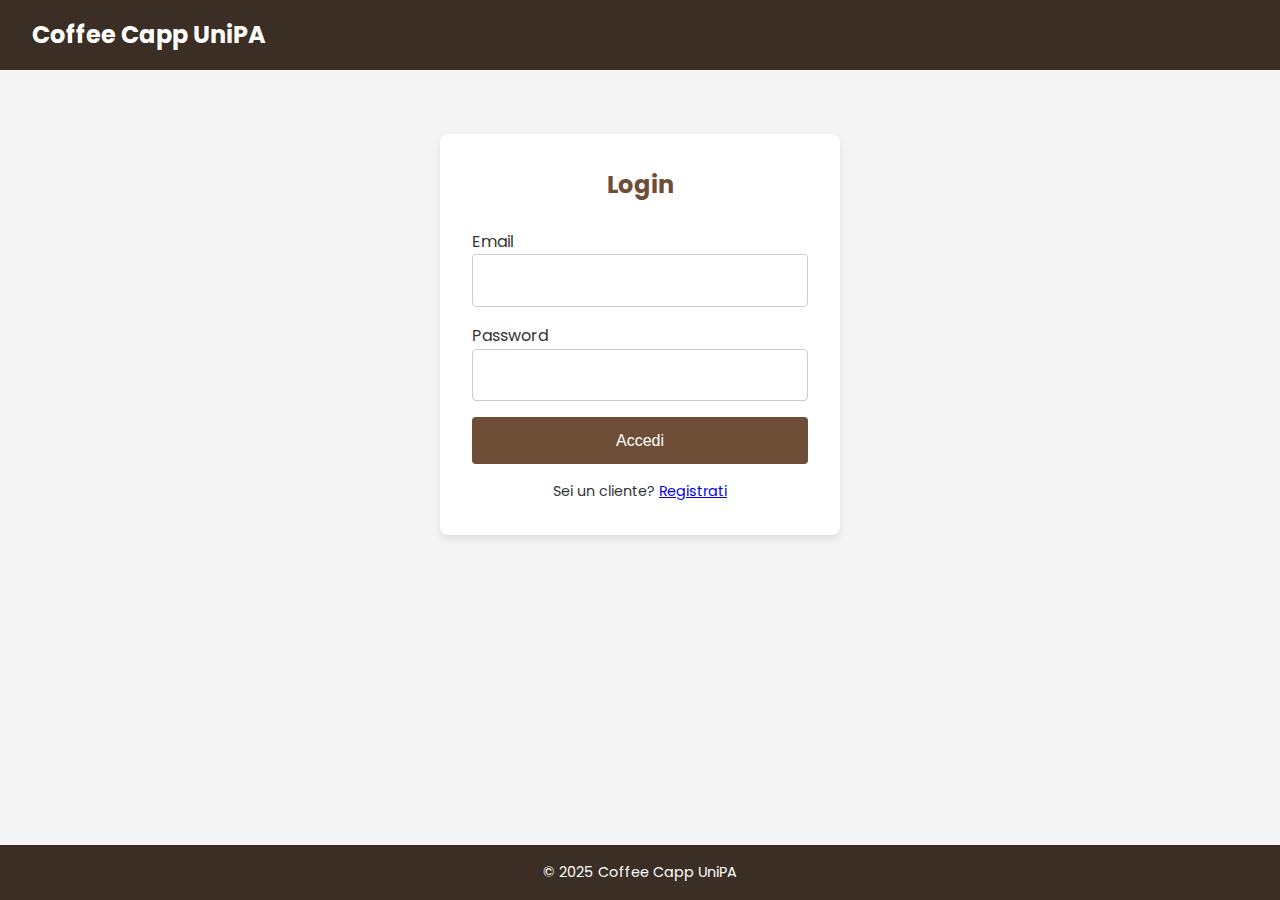
<file: src/main/resources/static/cliente/index.html>
<!DOCTYPE html>
<html lang="it">
<head>
    <meta charset="UTF-8">
    <meta name="viewport" content="width=device-width, initial-scale=1.0">
    <title>Dashboard Cliente</title>
    <link rel="stylesheet" href="../css/style.css">
</head>
<body>
<header>
    <h1>La Mia Area Personale</h1>
    <button id="btn-logout">Esci</button>
</header>

<main>
    <div class="user-info">
        <h3>Benvenuto, <span id="user-fullname">---</span></h3>
        <p>Il tuo credito residuo è: <strong id="user-credit">0.00 €</strong></p>
    </div>

    <section class="box-sezione" id="connessione">
        <h3>Connetti al Distributore</h3>
        <p>Inserisci l'ID del distributore (lo trovi sullo schermo) per collegarti.</p>
        <form>
            <label for="distributor-id">ID Distributore</label>
            <input type="text" id="distributor-id" name="dist-id" placeholder="Es: UNIPA-001">
            <button type="button" id="btn-connect" class="btn">Connetti</button>
            <button type="button" id="btn-disconnect" class="btn btn-secondario" style="margin-top: 10px;" disabled>Scollegati</button>
        </form>
    </section>

    <section class="box-sezione" id="ricarica">
        <h3>Ricarica Credito</h3>
        <form>
            <label for="recharge-amount">Importo Ricarica (€)</label>
            <input type="number" id="recharge-amount" name="importo" min="1" step="0.50" placeholder="Es: 5.00">
            <button type="submit" id="btn-recharge" class="btn">Paga e Ricarica</button>
        </form>
    </section>
</main>

<footer>
    <p>© 2025 Coffee Capp UniPA</p>
</footer>

<script src="../js/apiHelpers.js?v=999"></script>
<script src="../js/client.main.js?v=999"></script>
</body>
</html>
</file>
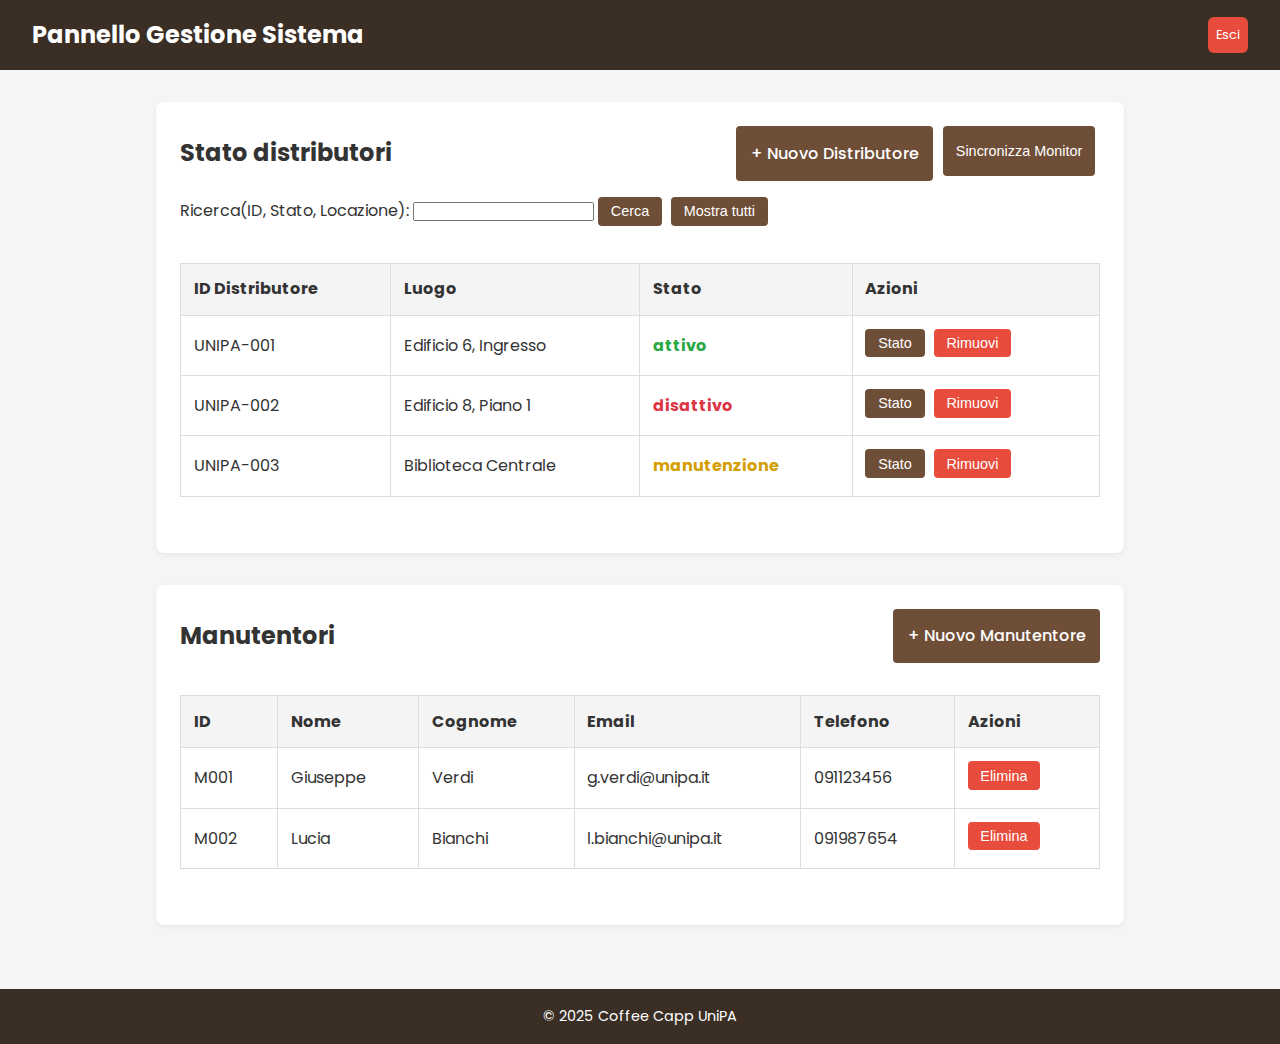
<file: src/main/resources/static/gestore/index.html>
<!DOCTYPE html>
<html lang="it">
<head>
    <meta charset="UTF-8">
    <meta name="viewport" content="width=device-width, initial-scale=1.0">
    <title>Pannello Gestore</title>
    <link rel="stylesheet" href="../css/style.css">
</head>
<body>
<header>
    <h1>Pannello Gestione Sistema</h1>
    <a href="/route/logout" id="btn-logout" style="font-size: 0.8rem; padding: 0.5rem;">Esci</a>
</header>

<main>
    <section class="box-sezione" id="gestione-distributori">
        <div style="display:flex; justify-content:space-between; align-items:center; flex-wrap:wrap; gap:10px; margin-bottom:1rem;">
            <h2>Stato distributori</h2>
            <div style="display:flex; gap:10px; flex-wrap:wrap;">
                <a href="aggiungi_distributore.html" class="btn" style="width:auto; background-color: var(--colore-primario);">+ Nuovo Distributore</a>
                <button class="toggle-btn btn" id="btn-sync-monitor">Sincronizza Monitor</button>
            </div>
        </div>

        <div style="margin-bottom: 1rem;">
            <label>Ricerca(ID, Stato, Locazione):
                <input id="search-id" style="width:auto; display:inline-block;">
            </label>
            <button class="toggle-btn btn" id="btn-search">Cerca</button>
            <button class="toggle-btn btn" id="btn-all">Mostra tutti</button>
        </div>

        <div class="table-responsive">
            <table class="tabella-gestione">
                <thead>
                <tr>
                    <th>ID Distributore</th>
                    <th>Luogo</th>
                    <th>Stato</th>
                    <th>Azioni</th>
                </tr>
                </thead>
                <tbody id="dist-list"></tbody>
            </table>
        </div>
    </section>

    <section class="box-sezione" id="gestione-addetti">
        <div style="display:flex; justify-content:space-between; align-items:center; flex-wrap:wrap; gap:10px; margin-bottom:1rem;">
            <h2>Manutentori</h2>
            <a href="aggiungi_manutentore.html" class="btn" style="width:auto; background-color: var(--colore-primario);">+ Nuovo Manutentore</a>
        </div>

        <div class="table-responsive">
            <table class="tabella-gestione" id="man-table">
                <thead>
                <tr>
                    <th>ID</th>
                    <th>Nome</th>
                    <th>Cognome</th>
                    <th>Email</th>
                    <th>Telefono</th>
                    <th>Azioni</th>
                </tr>
                </thead>
                <tbody></tbody>
            </table>
        </div>
    </section>

    <div id="modal-stato" class="modal-overlay visually-hidden">
        <div class="modal-box">
            <h3>Modifica Stato Distributore</h3>
            <p>Seleziona il nuovo stato per il distributore <strong id="modal-dist-id">---</strong></p>

            <div class="modal-buttons">
                <button class="btn" onclick="changeStatus('ATTIVO')" style="background-color: #28a745;">ATTIVO</button>
                <button class="btn" onclick="changeStatus('MANUTENZIONE')" style="background-color: #ffc107; color:#333;">MANUTENZIONE</button>
                <button class="btn" onclick="changeStatus('GUASTO')" style="background-color: #dc3545;">GUASTO</button>
            </div>

            <button class="btn btn-secondario" onclick="closeModal()" style="margin-top: 1rem;">Annulla</button>
        </div>
    </div>
</main>

<footer><p>© 2025 Coffee Capp UniPA</p></footer>

<script src="../js/apiHelpers.js"></script>
<script src="../js/manager.main.js"></script>
</body>
</html>
</file>
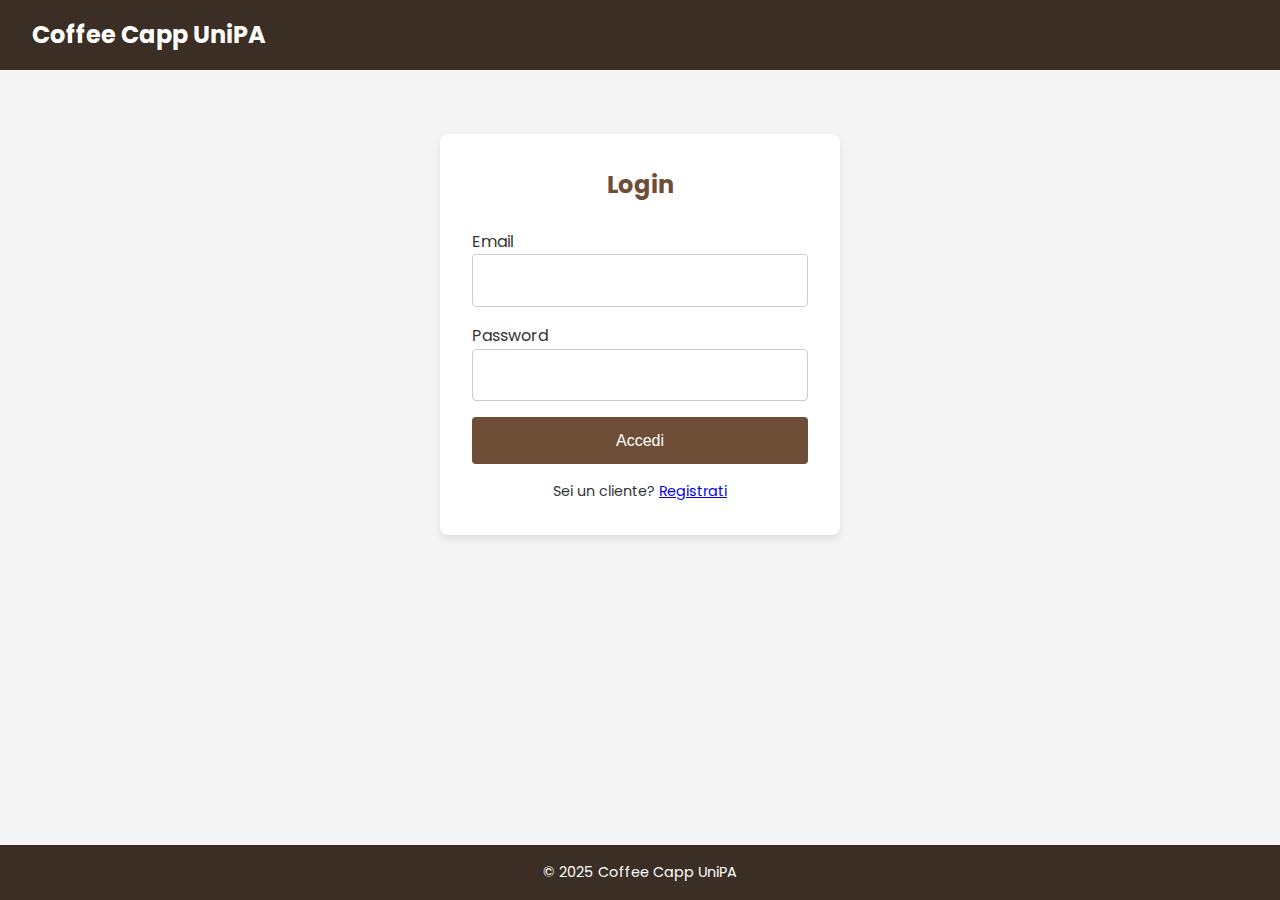
<file: src/main/resources/static/login.html>
<!DOCTYPE html>
<html lang="it">
<head>
    <meta charset="UTF-8">
    <meta name="viewport" content="width=device-width, initial-scale=1.0">
    <title>Login Coffee Capp</title>
    <link rel="stylesheet" href="./css/style.css">
</head>
<body>
<header>
    <h1>Coffee Capp UniPA</h1>
</header>
<main>
    <div class="form-container">
        <h2>Login</h2>

        <form action="/login-process" method="POST">

            <label for="email">Email</label>
            <input type="email" id="email" name="email" required>

            <label for="password">Password</label>
            <input type="password" id="password" name="password" required>

            <button type="submit" class="btn">Accedi</button>
        </form>

        <p>Sei un cliente? <a href="./cliente/registrazione.html">Registrati</a></p>
    </div>
</main>
<footer>
    <p>© 2025 Coffee Capp UniPA</p>
</footer>
</body>
</html>
</file>
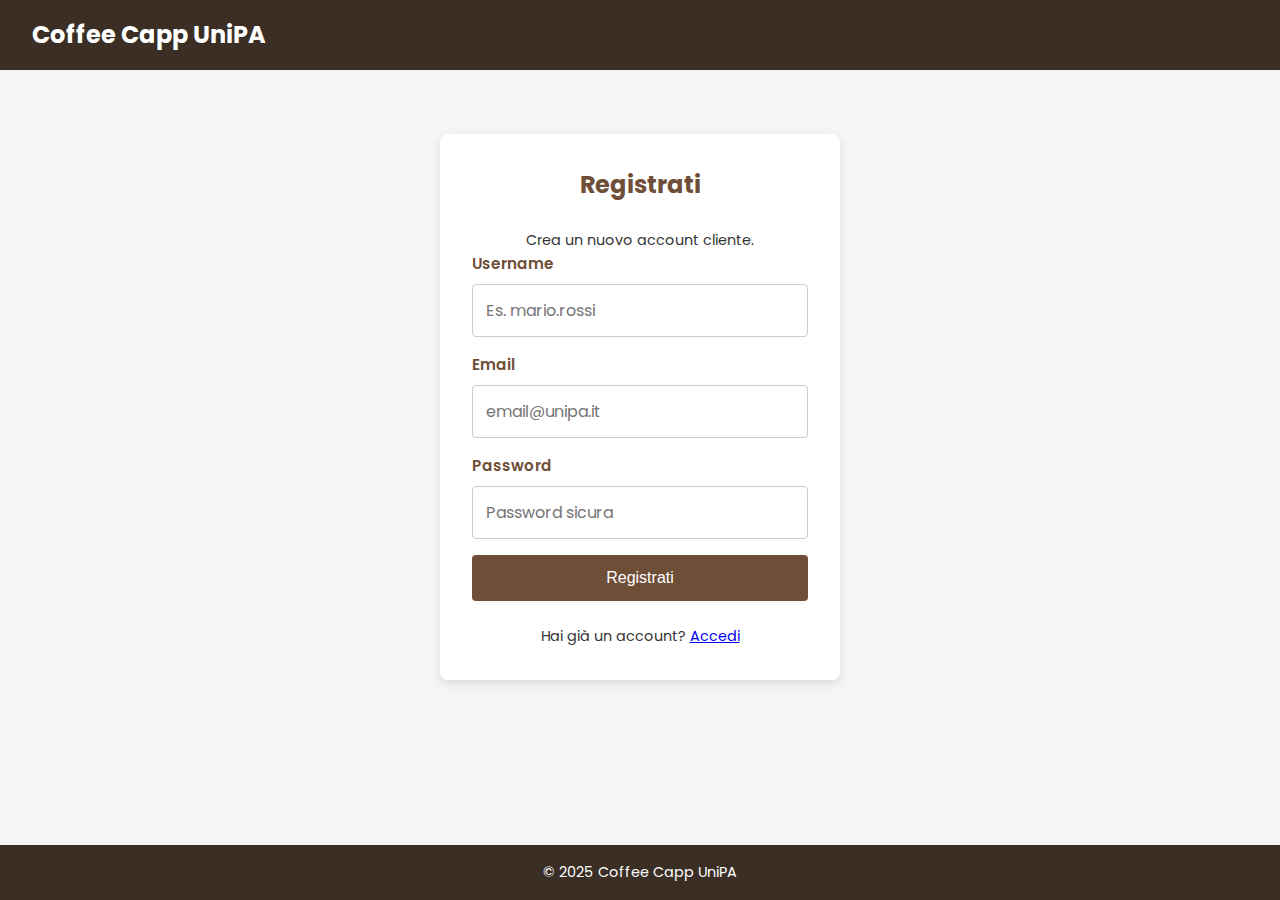
<file: src/main/resources/static/cliente/registrazione.html>
<!DOCTYPE html>
<html lang="it">
<head>
    <meta charset="UTF-8">
    <meta name="viewport" content="width=device-width, initial-scale=1.0">
    <title>Registrazione Cliente</title>
    <link rel="stylesheet" href="../css/style.css">
</head>
<body>

<header>
    <h1>Coffee Capp UniPA</h1>
</header>

<main>
    <div class="form-container">
        <h2>Registrati</h2>
        <p>Crea un nuovo account cliente.</p>

        <!-- onsubmit="return false" delega tutto al JS -->
        <form id="form-register" onsubmit="return false;">

            <div class="form-group">
                <label for="reg-username">Username</label>
                <input type="text" id="reg-username" name="username" required placeholder="Es. mario.rossi" autocomplete="username">
            </div>

            <div class="form-group">
                <label for="reg-email">Email</label>
                <input type="email" id="reg-email" name="email" required placeholder="email@unipa.it" autocomplete="email">
            </div>

            <div class="form-group">
                <label for="reg-password">Password</label>
                <input type="password" id="reg-password" name="password" required minlength="4" placeholder="Password sicura" autocomplete="new-password">
            </div>

            <button type="submit" id="btn-register" class="btn">Registrati</button>
        </form>

        <p style="margin-top: 1.5rem;">Hai già un account? <a href="/login.html">Accedi</a></p>

        <!-- Box errori -->
        <div id="reg-error" class="noscript-warning" style="display:none; margin-top:1rem;"></div>
    </div>
</main>

<footer>
    <p>© 2025 Coffee Capp UniPA</p>
</footer>

<!-- Script logica -->
<script src="../js/auth.register.js"></script>

</body>
</html>
</file>
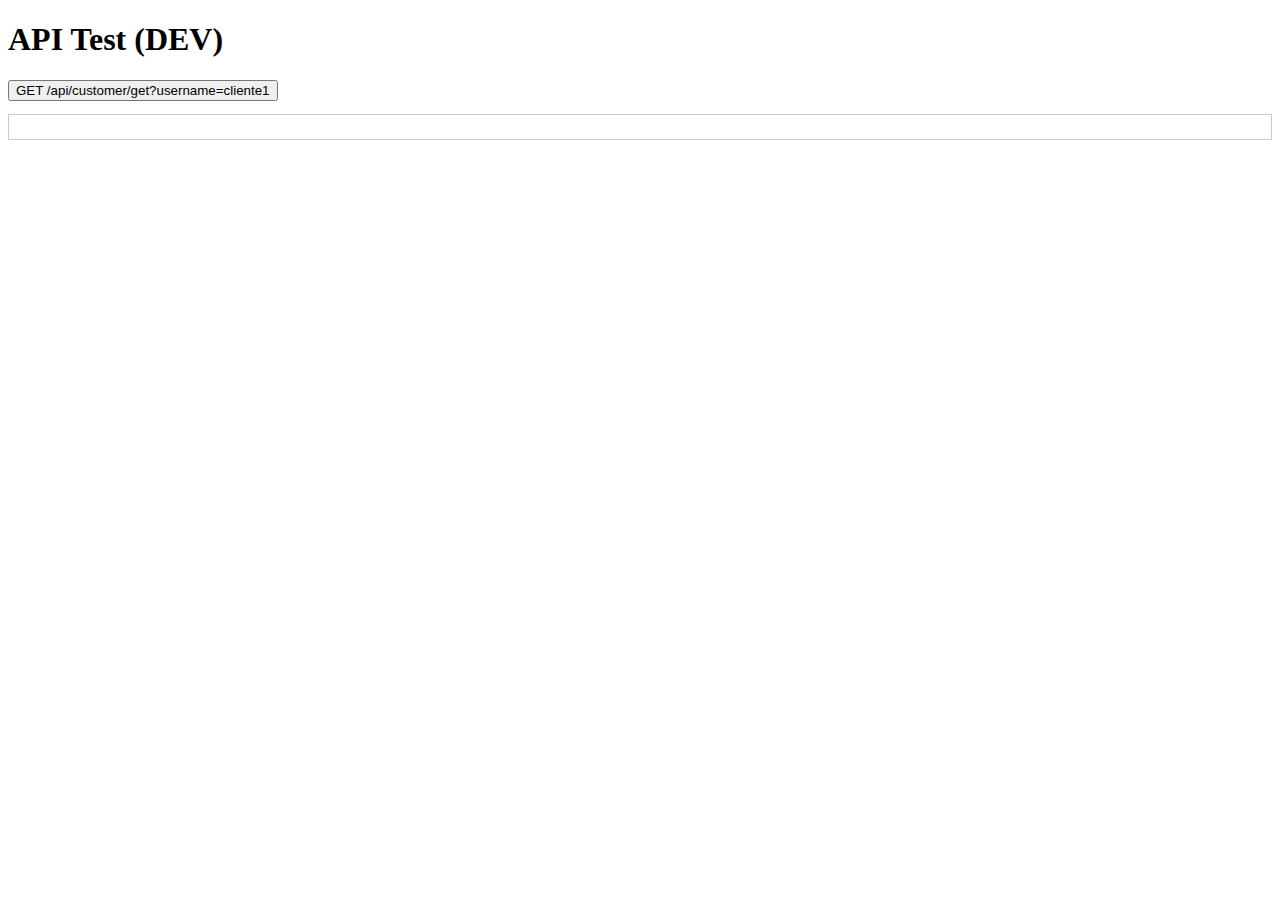
<file: src/main/resources/static/dev/api-test.html>
<!doctype html>
<html lang="it">
<head>
    <meta charset="utf-8">
    <title>API Test - CoffeeCApp</title>
    <script src="https://code.jquery.com/jquery-3.7.1.min.js"></script>
</head>
<body>
<h1>API Test (DEV)</h1>

<button id="btnGet">GET /api/customer/get?username=cliente1</button>

<pre id="out" style="padding:12px;border:1px solid #ccc;"></pre>

<script>
    $("#btnGet").on("click", function () {
        $("#out").text("Chiamata in corso...");

        $.ajax({
            url: "/api/customer/get",
            method: "GET",
            data: { username: "cliente1" }
        })
            .done(function (res) {
                $("#out").text(JSON.stringify(res, null, 2));
            })
            .fail(function (xhr) {
                $("#out").text("ERROR\n" + xhr.status + "\n" + xhr.responseText);
            });
    });
</script>
</body>
</html>
</file>
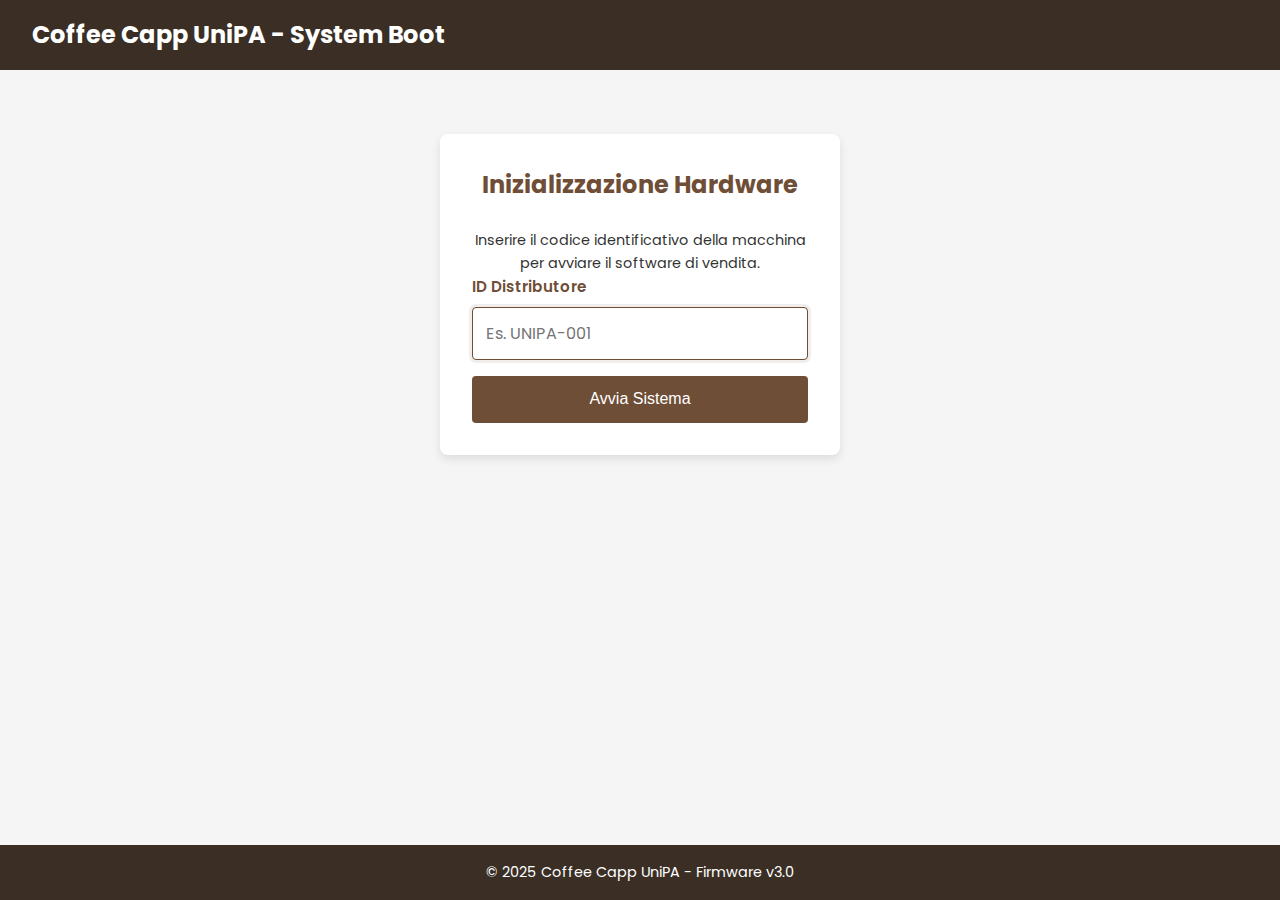
<file: src/main/resources/static/distributore/boot.html>
<!DOCTYPE html>
<html lang="it">
<head>
    <meta charset="UTF-8">
    <meta name="viewport" content="width=device-width, initial-scale=1.0">
    <title>Avvio Sistema - Coffee Capp</title>
    <link rel="stylesheet" href="../css/style.css">
    <style>
        .boot-log {
            margin-top: 1rem;
            font-size: 0.9rem;
            color: #666;
            text-align: left;
            border-top: 1px solid #eee;
            padding-top: 1rem;
            display: none;
        }
        .boot-log div { margin-bottom: 0.3rem; }
        .step-ok { color: var(--colore-primario); font-weight: bold; }
        .step-err { color: var(--danger); font-weight: bold; }
    </style>
</head>
<body>

<header>
    <h1>Coffee Capp UniPA - System Boot</h1>
</header>

<main>
    <div class="form-container">
        <h2>Inizializzazione Hardware</h2>
        <p>Inserire il codice identificativo della macchina per avviare il software di vendita.</p>

        <form id="boot-form" onsubmit="return false;">
            <div class="form-group">
                <label for="dist-code">ID Distributore</label>
                <input type="text" id="dist-code" name="code" placeholder="Es. UNIPA-001" required autofocus>
            </div>

            <button type="submit" id="btn-boot" class="btn">Avvia Sistema</button>
        </form>

        <div id="error-box" class="noscript-warning" style="display:none; margin-top: 1.5rem;"></div>
        <div id="boot-log" class="boot-log"></div>
    </div>
</main>

<footer>
    <p>© 2025 Coffee Capp UniPA - Firmware v3.0</p>
</footer>

<script>
    // 1) CHECK: se ho già identity + token, salto a index
    const savedIdentity = localStorage.getItem("distributor_identity");
    const savedToken = localStorage.getItem("distributor_token");

    if (savedIdentity && savedToken) {
        window.location.replace("index.html?code=" + encodeURIComponent(savedIdentity));
    } else {
        // se uno dei due manca, pulisco per evitare stati rotti
        localStorage.removeItem("distributor_identity");
        localStorage.removeItem("distributor_token");
    }

    const form = document.getElementById("boot-form");
    const btn = document.getElementById("btn-boot");
    const errorBox = document.getElementById("error-box");
    const logBox = document.getElementById("boot-log");

    function log(msg, type="info") {
        logBox.style.display = "block";
        const line = document.createElement("div");
        if(type === "success") line.className = "step-ok";
        if(type === "error") line.className = "step-err";
        line.textContent = "> " + msg;
        logBox.appendChild(line);
    }

    function fail(msg) {
        log("BOOT FALLITO", "error");
        errorBox.textContent = msg || "Errore sconosciuto";
        errorBox.style.display = "block";
        btn.disabled = false;
        btn.textContent = "Riprova Avvio";
    }

    form.addEventListener("submit", async () => {
        const code = document.getElementById("dist-code").value.trim();
        if (!code) return;

        errorBox.style.display = "none";
        logBox.innerHTML = "";
        btn.disabled = true;
        btn.textContent = "Avvio in corso...";

        log("Verifica connettività server...");

        try {
            // POST su /api/distributor/boot (public)
            const response = await fetch("/api/distributor/boot?code=" + encodeURIComponent(code), {
                method: "POST",
                credentials: "same-origin"
            });

            let data = null;
            try {
                data = await response.json();
            } catch (e) {
                throw new Error("Risposta server non valida (atteso JSON)");
            }

            if (!response.ok || !data || !data.ok) {
                throw new Error((data && data.message) ? data.message : "Boot rifiutato");
            }

            // ✅ Validazione: token obbligatorio
            if (!data.token || typeof data.token !== "string" || data.token.trim().length < 10) {
                throw new Error("Boot OK ma token mancante. Correggi /api/distributor/boot per restituire {token}");
            }

            log("Autenticazione hardware: OK", "success");

            // Salvataggio identity + token
            localStorage.setItem("distributor_identity", code);
            localStorage.setItem("distributor_token", data.token.trim());

            log("Token installato: OK", "success");
            log("Avvio interfaccia grafica...", "success");

            setTimeout(() => {
                window.location.href = "index.html?code=" + encodeURIComponent(code);
            }, 600);

        } catch (err) {
            console.error(err);
            fail(err.message);
        }
    });
</script>

</body>
</html>
</file>
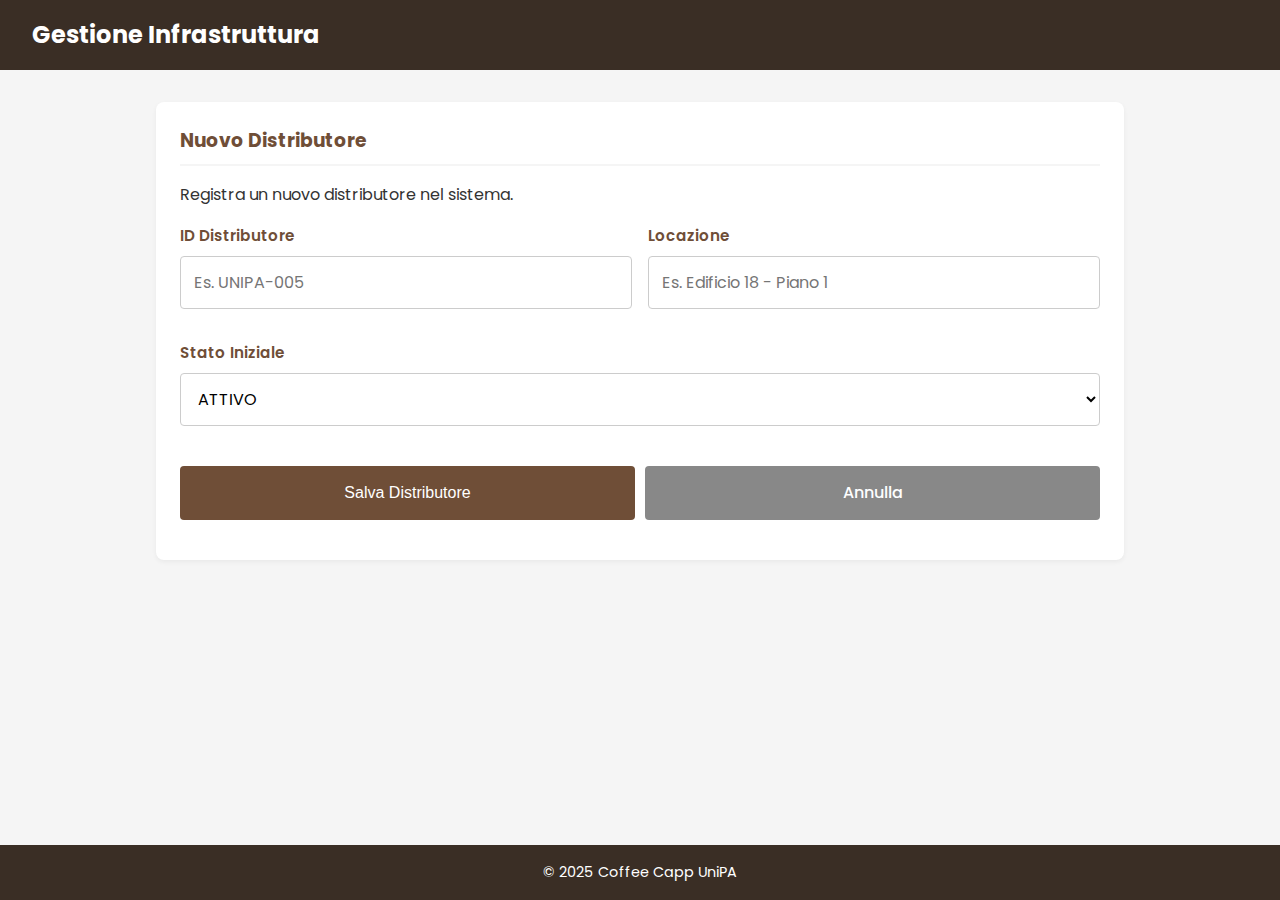
<file: src/main/resources/static/gestore/aggiungi_distributore.html>
<!DOCTYPE html>
<html lang="it">
<head>
    <meta charset="UTF-8">
    <meta name="viewport" content="width=device-width, initial-scale=1.0">
    <title>Aggiungi Distributore</title>
    <link rel="stylesheet" href="../css/style.css">
</head>
<body>
<header>
    <h1>Gestione Infrastruttura</h1>
</header>
<main>
    <div class="box-sezione">
        <h3>Nuovo Distributore</h3>
        <p>Registra un nuovo distributore nel sistema.</p>

        <form id="form-distributore" onsubmit="return false;">
            <div class="form-grid">
                <div class="form-group">
                    <label for="d-id">ID Distributore</label>
                    <input type="text" id="d-id" placeholder="Es. UNIPA-005">
                </div>
                <div class="form-group">
                    <label for="d-loc">Locazione</label>
                    <input type="text" id="d-loc" placeholder="Es. Edificio 18 - Piano 1">
                </div>
                <div class="form-group full-width">
                    <label for="d-stato">Stato Iniziale</label>
                    <select id="d-stato">
                        <option value="ATTIVO">ATTIVO</option>
                        <option value="IN MANUTENZIONE">IN MANUTENZIONE</option>
                        <option value="FUORI SERVIZIO">FUORI SERVIZIO</option>
                    </select>
                </div>
            </div>

            <div style="margin-top: 1.5rem; display: flex; gap: 10px;">
                <button type="button" id="btn-save-dist" class="btn">Salva Distributore</button>
                <a href="index.html" class="btn btn-secondario" style="text-align: center; text-decoration: none;">Annulla</a>
            </div>
        </form>
    </div>
</main>
<footer>
    <p>© 2025 Coffee Capp UniPA</p>
</footer>
<script src="../js/apiHelpers.js"></script>
<script src="../js/manager.add.js"></script>
</body>
</html>
</file>
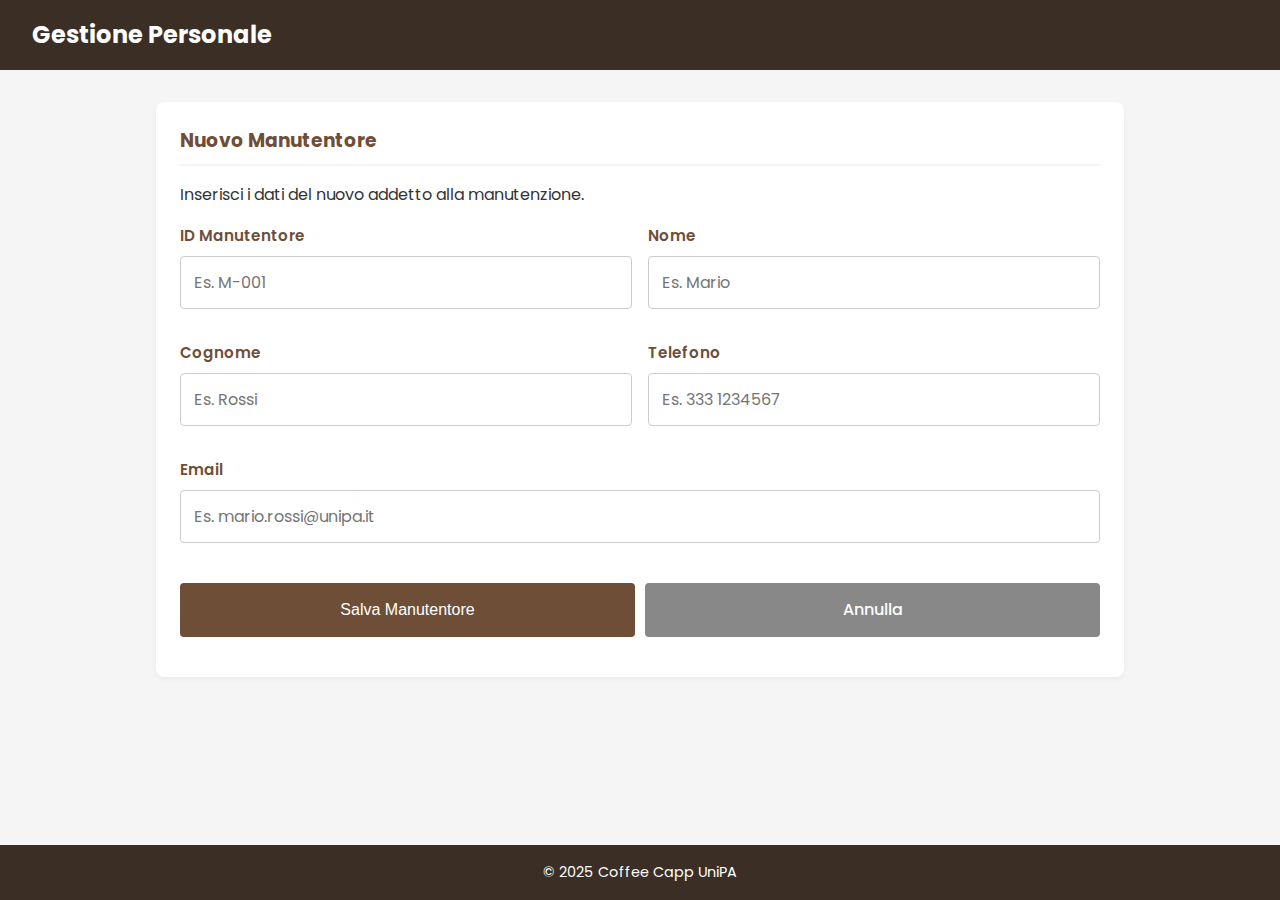
<file: src/main/resources/static/gestore/aggiungi_manutentore.html>
<!DOCTYPE html>
<html lang="it">
<head>
    <meta charset="UTF-8">
    <meta name="viewport" content="width=device-width, initial-scale=1.0">
    <title>Aggiungi Manutentore</title>
    <link rel="stylesheet" href="../css/style.css">
</head>
<body>
<header>
    <h1>Gestione Personale</h1>
</header>
<main>
    <div class="box-sezione">
        <h3>Nuovo Manutentore</h3>
        <p>Inserisci i dati del nuovo addetto alla manutenzione.</p>

        <form id="form-manutentore" onsubmit="return false;">
            <div class="form-grid">
                <div class="form-group">
                    <label for="m-id">ID Manutentore</label>
                    <input type="text" id="m-id" placeholder="Es. M-001">
                </div>
                <div class="form-group">
                    <label for="m-nome">Nome</label>
                    <input type="text" id="m-nome" placeholder="Es. Mario">
                </div>
                <div class="form-group">
                    <label for="m-cognome">Cognome</label>
                    <input type="text" id="m-cognome" placeholder="Es. Rossi">
                </div>
                <div class="form-group">
                    <label for="m-telefono">Telefono</label>
                    <input type="text" id="m-telefono" placeholder="Es. 333 1234567">
                </div>
                <div class="form-group full-width">
                    <label for="m-email">Email</label>
                    <input type="email" id="m-email" placeholder="Es. mario.rossi@unipa.it">
                </div>
            </div>

            <div style="margin-top: 1.5rem; display: flex; gap: 10px;">
                <button type="button" id="btn-save-man" class="btn">Salva Manutentore</button>
                <a href="index.html" class="btn btn-secondario" style="text-align: center; text-decoration: none;">Annulla</a>
            </div>
        </form>
    </div>
</main>
<footer>
    <p>© 2025 Coffee Capp UniPA</p>
</footer>
<script src="../js/apiHelpers.js"></script>
<script src="../js/manager.add.js"></script>
</body>
</html>
</file>
<file: src/main/resources/static/css/style.css>
@import url('https://fonts.googleapis.com/css2?family=Inter:opsz,wght@14..32,100..900&family=Poppins:ital,wght@0,100;0,200;0,300;0,400;0,500;0,600;0,700;0,800;0,900;1,100;1,200;1,300;1,400;1,500;1,600;1,700;1,800;1,900&display=swap');

/* Impostazioni globali */
:root {
    --colore-primario: #6f4e37; /* Marrone caffè */
    --colore-secondario: #f5f5f5; /* Sfondo chiaro */
    --colore-header: #3a2e25;
    --colore-testo: #333;
    --colore-bianco: #ffffff;
    --danger: #e74c3c;
    --danger-dark: #b63c30;
    --spacing-std: 1rem;
}

/* Reset più robusto: include pseudo-elementi */
*, *::before, *::after {
    margin: 0;
    padding: 0;
    box-sizing: border-box;
}

body {
    font-family: "Poppins", Arial, sans-serif;
    margin: 0;
    background-color: var(--colore-secondario);
    color: var(--colore-testo);
    display: flex;
    flex-direction: column;
    min-height: 100vh;
    overflow-x: hidden; /* Previene scroll orizzontale indesiderato */
    line-height: 1.6;
}

/* Header e Footer Comuni */
header, footer {
    background-color: var(--colore-header);
    color: var(--colore-bianco);
    padding: 1rem 2rem;
    text-align: center;
}

header {
    display: flex;
    justify-content: space-between;
    align-items: center; /* Centratura verticale */
    flex-wrap: wrap; /* Permette di andare a capo su schermi piccolissimi */
    gap: 1rem;
}

header h1 {
    margin: 0;
    font-size: 1.5rem;
}

footer {
    margin-top: auto;
    font-size: 0.9rem;
}

/* Contenitore principale */
main {
    flex-grow: 1;
    padding: 2rem 1rem; /* Meno padding laterale per mobile */
    width: 100%;
    max-width: 1000px;
    margin: 0 auto;
}

/* Stili per i form (Login, Registrazione, Input) */
.form-container {
    background-color: var(--colore-bianco);
    padding: 2rem;
    border-radius: 8px;
    box-shadow: 0 4px 10px rgba(0,0,0,0.1);
    width: 100%;
    max-width: 400px; /* Non supera mai i 400px */
    margin: 2rem auto;
}

.form-container h2 {
    text-align: center;
    color: var(--colore-primario);
    margin-top: 0;
    margin-bottom: 1.5rem;
}

/* Input Styles Generici */
input[type="text"],
input[type="email"],
input[type="password"],
input[type="number"],
select,
textarea {
    width: 100%;
    padding: 0.8rem;
    margin-bottom: 1rem;
    border: 1px solid #ccc;
    border-radius: 4px;
    font-family: inherit;
    font-size: 1rem;
    background-color: #fff;
    /* Assicura che l'input non esca dal contenitore */
    max-width: 100%;
}

.form-container p {
    text-align: center;
    font-size: 0.9rem;
    margin-top: 1rem;
}

#btn-logout {
    display: inline-block;
    width: auto;
    padding: 0.5rem 1rem;
    background-color: var(--danger);
    color: var(--colore-bianco);
    border: none;
    cursor: pointer;
    text-align: center;
    text-decoration: none;
    border-radius: 6px;
    font-size: 0.9rem;
    transition: background-color 0.3s;
}

#btn-logout:hover {
    background-color: var(--danger-dark);
}

/* Pulsanti */
.btn {
    display: inline-block;
    width: 100%;
    padding: 0.9rem;
    background-color: var(--colore-primario);
    color: var(--colore-bianco);
    border: none;
    border-radius: 4px;
    cursor: pointer;
    font-size: 1rem;
    text-align: center;
    text-decoration: none;
    transition: background-color 0.3s ease;
    font-weight: 500;
}

.btn:hover {
    background-color: #5a3f2d;
}

.btn-secondario {
    background-color: #888;
}
.btn-secondario:hover {
    background-color: #666;
}

/* Box generico per sezioni */
.box-sezione {
    background-color: var(--colore-bianco);
    padding: 1.5rem;
    border-radius: 8px;
    box-shadow: 0 2px 5px rgba(0,0,0,0.05);
    margin-bottom: 2rem;
}

.box-sezione h3 {
    color: var(--colore-primario);
    margin-top: 0;
    margin-bottom: 1rem;
    border-bottom: 2px solid var(--colore-secondario);
    padding-bottom: 0.5rem;
}

/* Spaziatura interna per i contenuti delle sezioni */
.box-sezione p,
.box-sezione form {
    margin-bottom: 1rem;
}

/* Info Utente (Dashboard) */
.user-info {
    background-color: var(--colore-primario);
    color: var(--colore-bianco);
    padding: 1.5rem;
    border-radius: 8px;
    margin-bottom: 2rem;
    display: flex;
    justify-content: space-between;
    align-items: center;
    flex-wrap: wrap;
    gap: 1rem;
}
.user-info span {
    font-size: 1.2rem;
    font-weight: bold;
}

/* Stili specifici Distributore - Info */
.dist-info {
    background-color: var(--colore-secondario);
    border: 1px solid #eee;
    padding: 1rem 1.5rem;
    border-radius: 8px;
    margin-bottom: 1.5rem;
    display: flex;
    flex-wrap: wrap;
    justify-content: space-between;
    align-items: center;
    gap: 0.5rem;
}

.dist-info p {
    margin: 0;
    font-size: 1.1rem;
}

.dist-info strong {
    color: var(--colore-primario);
    font-weight: 600;
}

/*
 * Stile per il form di acquisto
 * Mobile First: 1 colonna di default
 */
#purchase-area {
    display: grid;
    grid-template-columns: 1fr;
    gap: 1rem;
    align-items: center;
    margin-top: 1.5rem;
}

/* Fieldset reset */
fieldset {
    border: none;
    margin: 0;
    padding: 0;
    /* Per evitare bug di larghezza su alcuni browser */
    min-width: 0;
}

/* Label dentro la griglia */
#purchase-area label,
#purchase-area .grid-label {
    font-weight: 600;
    color: var(--colore-primario);
    margin-bottom: 0.2rem; /* Spazio tra label e input su mobile */
}

/* Range input wrapper */
.range-wrapper {
    display: flex;
    align-items: center;
    gap: 1rem;
    width: 100%;
}
.range-wrapper input[type="range"] {
    flex-grow: 1;
    cursor: pointer;
}
.range-wrapper output {
    font-weight: 600;
    font-size: 1.2rem;
    color: var(--colore-primario);
    min-width: 2ch;
}

/* Bottone Eroga */
#purchase-area #btn-purchase {
    margin-top: 1rem;
    font-size: 1.2rem;
    padding: 1rem;
}

/* Griglia delle bevande */
#drink-grid {
    display: grid;
    /* Minimo 110px per stare bene anche su schermi piccoli */
    grid-template-columns: repeat(auto-fit, minmax(110px, 1fr));
    gap: 0.75rem;
    width: 100%;
}

.drink-btn {
    padding: 1rem 0.5rem;
    font-size: 1rem;
    font-weight: 600;
    background-color: #f0f0f0;
    border: 2px solid #ddd;
    border-radius: 8px;
    cursor: pointer;
    text-align: center;
    transition: all 0.2s ease;
    /* Evita overflow del testo */
    word-wrap: break-word;
    width: 100%;
}

.drink-btn small {
    display: block;
    font-size: 0.9rem;
    font-weight: 500;
    color: #555;
    margin-top: 6px;
}

.drink-btn:hover {
    border-color: #aaa;
    background-color: #e9e9e9;
}

.drink-btn.selected {
    border-color: var(--colore-primario);
    background-color: #fff;
    color: var(--colore-primario);
    box-shadow: 0 3px 6px rgba(0,0,0,0.1);
    transform: translateY(-2px);
}
.drink-btn.selected small {
    color: var(--colore-primario);
}

/* Messaggi di stato */
#dist-message {
    text-align: center;
    font-weight: 600;
    margin-top: 1.5rem;
    padding: 1rem;
    border-radius: 4px;
    border: 1px solid transparent;
}
#dist-message:not(.visually-hidden) {
    display: block;
    background-color: #e6f7ff;
    border-color: #b3e0ff;
    color: #0056b3;
}
#dist-message[data-type="error"]:not(.visually-hidden) {
    background-color: #fff0f0;
    border-color: #ffb3b3;
    color: #d90000;
}

/* Tabelle (Gestore) */
.tabella-wrapper {
    overflow-x: auto; /* Permette lo scroll orizzontale su tabelle larghe */
    width: 100%;
}

.table-responsive {
    width: 100%;
    overflow-x: auto; /* Abilita lo scroll orizzontale se serve */
    -webkit-overflow-scrolling: touch; /* Scroll fluido su iPhone/Android */
    margin-bottom: 1rem;
    border-radius: 8px;
}

.tabella-gestione {
    width: 100%;
    border-collapse: collapse;
    margin-top: 1rem;
    margin-bottom:1rem;
    min-width: 500px; /* Forza lo scroll se troppo stretta */
}
.tabella-gestione th,
.tabella-gestione td {
    border: 1px solid #ddd;
    padding: 0.8rem;
    text-align: left;
}
.tabella-gestione th {
    background-color: #f4f4f4;
}

.toggle-btn{
    width: auto;
    transition: 0.2s ease;
    padding: 0.4rem 0.8rem;
    font-size: 0.9rem;
    margin-right: 5px;
    margin-bottom: 5px;
}


.toggle-btn:hover {
    background-color: var(--colore-primario);
    transform: translateY(-1px);
    box-shadow: 0 3px 6px rgba(0,0,0,0.1);
}





/* Accessibilità */
.visually-hidden {
    position: absolute;
    width: 1px;
    height: 1px;
    padding: 0;
    margin: -1px;
    overflow: hidden;
    clip: rect(0, 0, 0, 0);
    border: 0;
}
.noscript-warning {
    color: crimson;
    text-align: center;
    font-weight: bold;
    padding: 1rem;
    background-color: #fff0f0;
    border: 1px solid crimson;
    border-radius: 4px;
    margin-top: 1.5rem;
}

.form-grid {
    display: grid;
    grid-template-columns: 1fr; /* Mobile: 1 colonna */
    gap: 1rem; /* Spazio tra i campi */
}

/* Stile per ogni gruppo Label + Input */
.form-group {
    display: flex;
    flex-direction: column; /* Mette l'etichetta sopra l'input */
}

.form-group label {
    font-weight: 600;
    color: var(--colore-primario);
    margin-bottom: 0.5rem;
    font-size: 0.95rem;
}

/* Input specifici per questo form (ereditano lo stile base ma sono più rifiniti) */
.form-group input {
    padding: 0.8rem;
    border: 1px solid #ccc;
    border-radius: 4px;
    font-size: 1rem;
    transition: border-color 0.3s;
}

.form-group input:focus {
    border-color: var(--colore-primario);
    outline: none;
    box-shadow: 0 0 0 3px rgba(111, 78, 55, 0.1); /* Alone marroncino al focus */
}

/* --- STILI PER IL POPUP (MODAL) --- */

/* Sfondo scuro che copre tutta la pagina */
.modal-overlay {
    position: fixed;
    top: 0;
    left: 0;
    width: 100%;
    height: 100%;
    background-color: rgba(0, 0, 0, 0.5); /* Nero semi-trasparente */
    display: flex;
    justify-content: center;
    align-items: center;
    z-index: 1000; /* Sta sopra a tutto */
}

/* Il box bianco centrale */
.modal-box {
    background-color: #fff;
    padding: 2rem;
    border-radius: 8px;
    box-shadow: 0 5px 15px rgba(0,0,0,0.3);
    width: 90%;
    max-width: 400px;
    text-align: center;
}

.modal-buttons {
    display: flex;
    flex-direction: column;
    gap: 10px;
    margin-top: 1.5rem;
}

/* Per nascondere il modal (usiamo la tua classe esistente o display:none) */
.visually-hidden {
    display: none !important;
}

/* =========================================
   MEDIA QUERIES (Responsive Design)
   ========================================= */

/* Tablet e Desktop (> 600px) */
@media (min-width: 600px) {
    /* Su schermi grandi, mettiamo label a sinistra e input a destra */
    #purchase-area {
        grid-template-columns: 1fr 2fr; /* Colonna label stretta, input larga */
        gap: 1.5rem;
    }

    #purchase-area label,
    #purchase-area .grid-label {
        text-align: left; /* Allinea label a destra vicino all'input */
        margin-bottom: 0.5rem;
        align-self: center;
    }

    #purchase-area #btn-purchase {
        grid-column: 1 / -1; /* Occupa tutta la larghezza */
    }

    #purchase-area fieldset {
        grid-column: 1 / -1; /* La griglia bevande prende tutto lo spazio */
    }


    .form-grid {
        grid-template-columns: 1fr 1fr; /* Desktop: 2 colonne */
    }

    /* Classe per far occupare a un campo (es. Email) tutta la larghezza */
    .full-width {
        grid-column: 1 / -1;
    }
}

/* Smartphone (< 600px) */
@media (max-width: 600px) {
    main {
        padding: 1rem;
    }

    header {
        flex-direction: column;
        gap: 0.5rem;
    }

    .form-container {
        padding: 1.5rem;
        width: 95%;
    }

    .user-info, .dist-info {
        flex-direction: column;
        align-items: stretch; /* Allinea elementi a piena larghezza */
        text-align: center;
    }

    .dist-info strong {
        text-align: center;
        display: block;
        margin-top: 0.2rem;
    }

    .box-sezione {
        padding: 1rem;
    }
}
</file>
